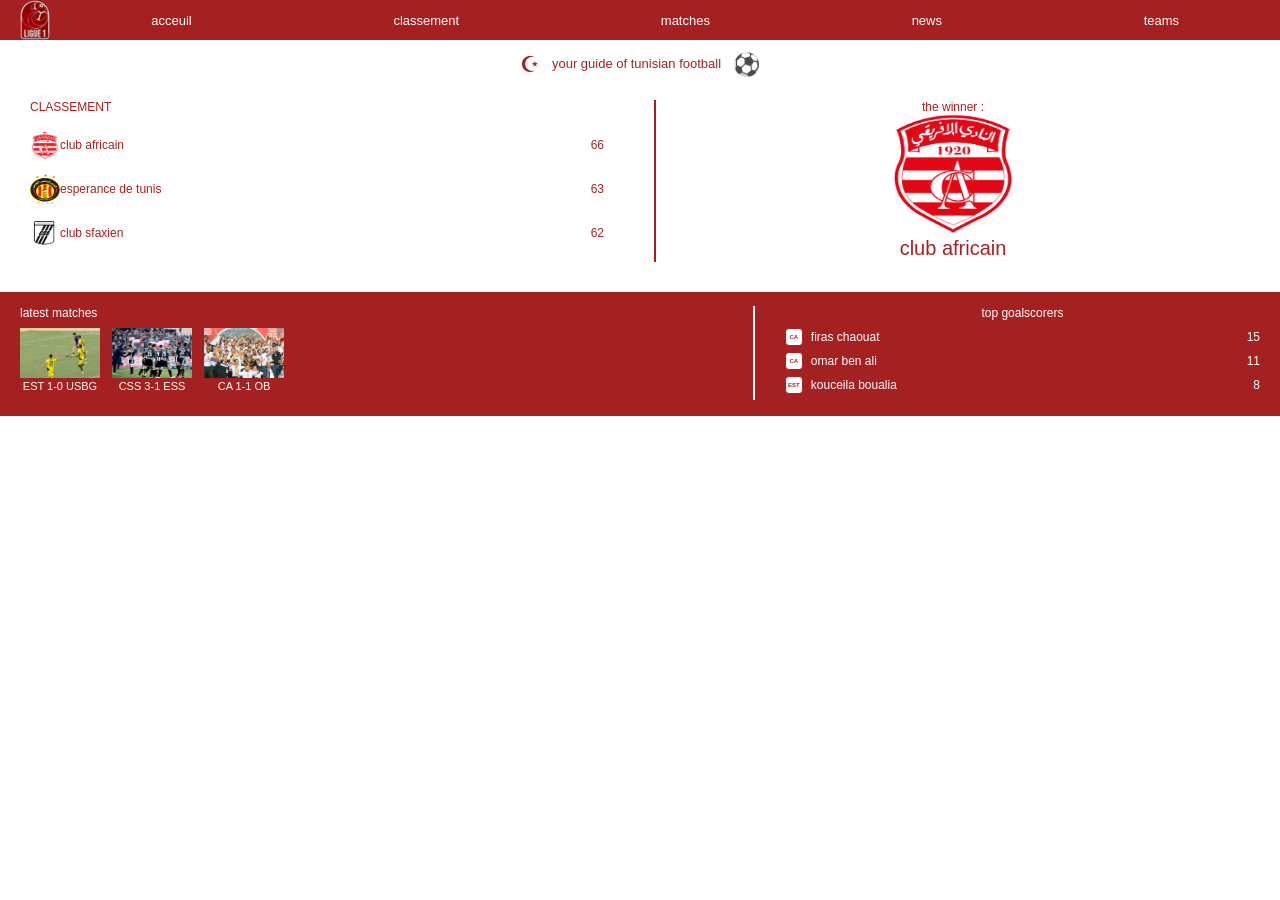
<file: index.html>
<!DOCTYPE html>
<html lang="en">
<head>
  <meta charset="UTF-8">
  <meta name="viewport" content="width=device-width, initial-scale=1">
  <title>LIGUE 1 / Page Officiel</title>
  <link rel="stylesheet" href="style.css">
</head>
<body>

  <!-- NAVBAR -->
  <header class="navbar">
    <img src="Ligue_1_Pro.png" height="40px">
    <nav>
      <a href="index.html">acceuil</a>
      <a href="page2.html">classement</a>
      <a href="page3.html">matches</a>
      <a href="page4.html">news</a>
      <a href="index.html">teams</a>
    </nav>
  </header>

  <!-- TAGLINE -->
  <p class="tagline">
    <span class="flag">☪</span>
    your guide of tunisian football
    <span class="ball">⚽</span>
  </p>

  <!-- MAIN: STANDINGS + WINNER -->
  <main class="main">
    <section class="standings">
      <h2>CLASSEMENT</h2>
      <ul>
        <li>
          <img src="img11.png" alt="img" width="30px" height="30px"> 
          <span class="team">club africain</span><span class="pts">66</span>
        </li>
        <li>
          <img src="EST_New_Logo_2012.png" alt="img" width="30px" height="30px">
          <span class="team">esperance de tunis</span><span class="pts">63</span>
        </li>
        <li>
        <img src="Logo_Club_Sportif_Sfaxien.png" alt="img" width="30px" height="30px">
        <span class="team">club sfaxien</span><span class="pts">62</span>
      
        </li>
      </ul>
    </section>

    <section class="winner">
      <p>the winner :</p>
      <img src="Logo-club-africain.png" alt="img" width="120px" height="120px">
      <h3>club africain</h3>
    </section>
  </main>

  <!-- FOOTER: MATCHES + SCORERS -->
  <footer class="bottom">
    <section class="matches">
      <h2>latest matches</h2>
      <div class="match-list">
        <article class="match">
          <img src="EST1.webp" alt="img" width="80px" height="50px">
          <p>EST 1-0 USBG</p>
        </article>
        <article class="match">
          <img src="css-cs-sfaxien-2.jpg" alt="img" width="80px" height="50px">
          <p>CSS 3-1 ESS</p>
        </article>
        <article class="match">
          <img src="club-africain-champion-1.webp" alt="img" width="80px" height="50px">
          <p>CA 1-1 OB</p>
        </article>
      </div>
    </section>

    <section class="scorers">
      <h2>top goalscorers</h2>
      <ul>
        <li><span class="badge sm">CA</span><span class="player">firas chaouat</span><span class="goals">15</span></li>
        <li><span class="badge sm">CA</span><span class="player">omar ben ali</span><span class="goals">11</span></li>
        <li><span class="badge sm">EST</span><span class="player">kouceila boualia</span><span class="goals">8</span></li>
      </ul>
    </section>
  </footer>

</body>
</html>
</file>
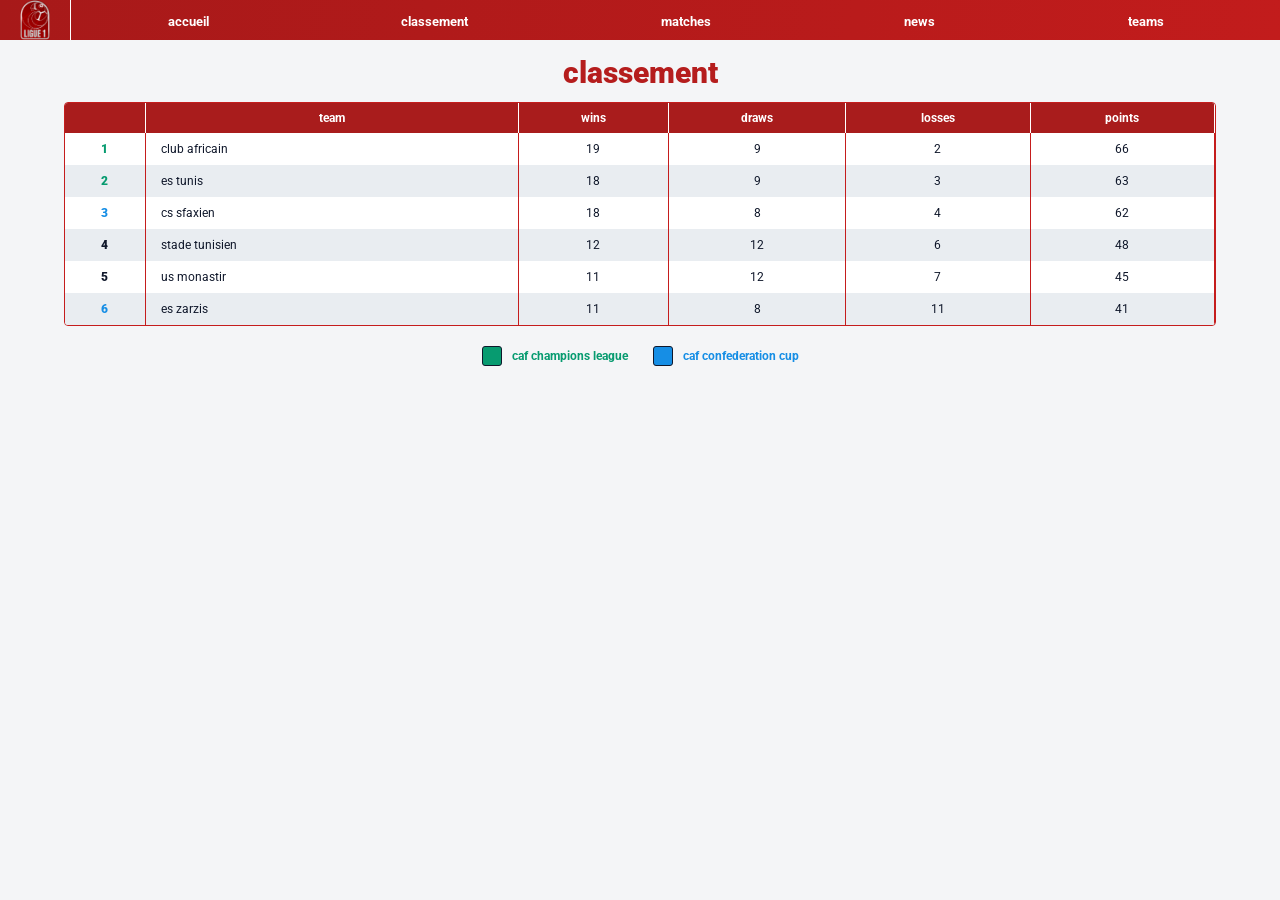
<file: page2.html>
<!DOCTYPE html>
<html lang="en">
<head>
    <meta charset="UTF-8">
    <meta name="viewport" content="width=device-width, initial-scale=1.0">
    <title>Ligue - Classement</title>
    <link rel="stylesheet" href="style2.css">
    <link href="https://fonts.googleapis.com/css2?family=Roboto:wght@400;500;700;900&display=swap" rel="stylesheet">
</head>
<body>

    <!-- Navigation Bar -->
    <nav class="navbar">
        <div class="logo">
            <img src="Ligue_1_Pro.png" height="40px">
        </div>

        <ul class="nav-links">
            <li><a href="index.html">accueil</a></li>
            <li><a href="page2.html">classement</a></li>
            <li><a href="page3.html">matches</a></li>
            <li><a href="page4.html">news</a></li>
            <li><a href="page5.html">teams</a></li>
        </ul>
    </nav>

    <!-- Main Content -->
    <main class="container">

        <h1>classement</h1>

        <!-- League Table -->
        <div class="table-container">
            <table>
                <thead>
                    <tr>
                        <th></th>
                        <th>team</th>
                        <th>wins</th>
                        <th>draws</th>
                        <th>losses</th>
                        <th>points</th>
                    </tr>
                </thead>

                <tbody>
                    <tr>
                        <td class="rank champion">1</td>
                        <td class="team">club africain</td>
                        <td>19</td>
                        <td>9</td>
                        <td>2</td>
                        <td>66</td>
                    </tr>

                    <tr>
                        <td class="rank champion">2</td>
                        <td class="team">es tunis</td>
                        <td>18</td>
                        <td>9</td>
                        <td>3</td>
                        <td>63</td>
                    </tr>

                    <tr>
                        <td class="rank confederation">3</td>
                        <td class="team">cs sfaxien</td>
                        <td>18</td>
                        <td>8</td>
                        <td>4</td>
                        <td>62</td>
                    </tr>

                    <tr>
                        <td class="rank">4</td>
                        <td class="team">stade tunisien</td>
                        <td>12</td>
                        <td>12</td>
                        <td>6</td>
                        <td>48</td>
                    </tr>

                    <tr>
                        <td class="rank">5</td>
                        <td class="team">us monastir</td>
                        <td>11</td>
                        <td>12</td>
                        <td>7</td>
                        <td>45</td>
                    </tr>

                    <tr>
                        <td class="rank confederation">6</td>
                        <td class="team">es zarzis</td>
                        <td>11</td>
                        <td>8</td>
                        <td>11</td>
                        <td>41</td>
                    </tr>
                </tbody>
            </table>
        </div>

        <!-- Competition Legend -->
        <div class="legend">

            <div class="legend-item">
                <span class="legend-box champions-box"></span>
                <span class="champions-text">caf champions league</span>
            </div>

            <div class="legend-item">
                <span class="legend-box confederation-box"></span>
                <span class="confederation-text">caf confederation cup</span>
            </div>

        </div>

    </main>

</body>
</html>
</file>
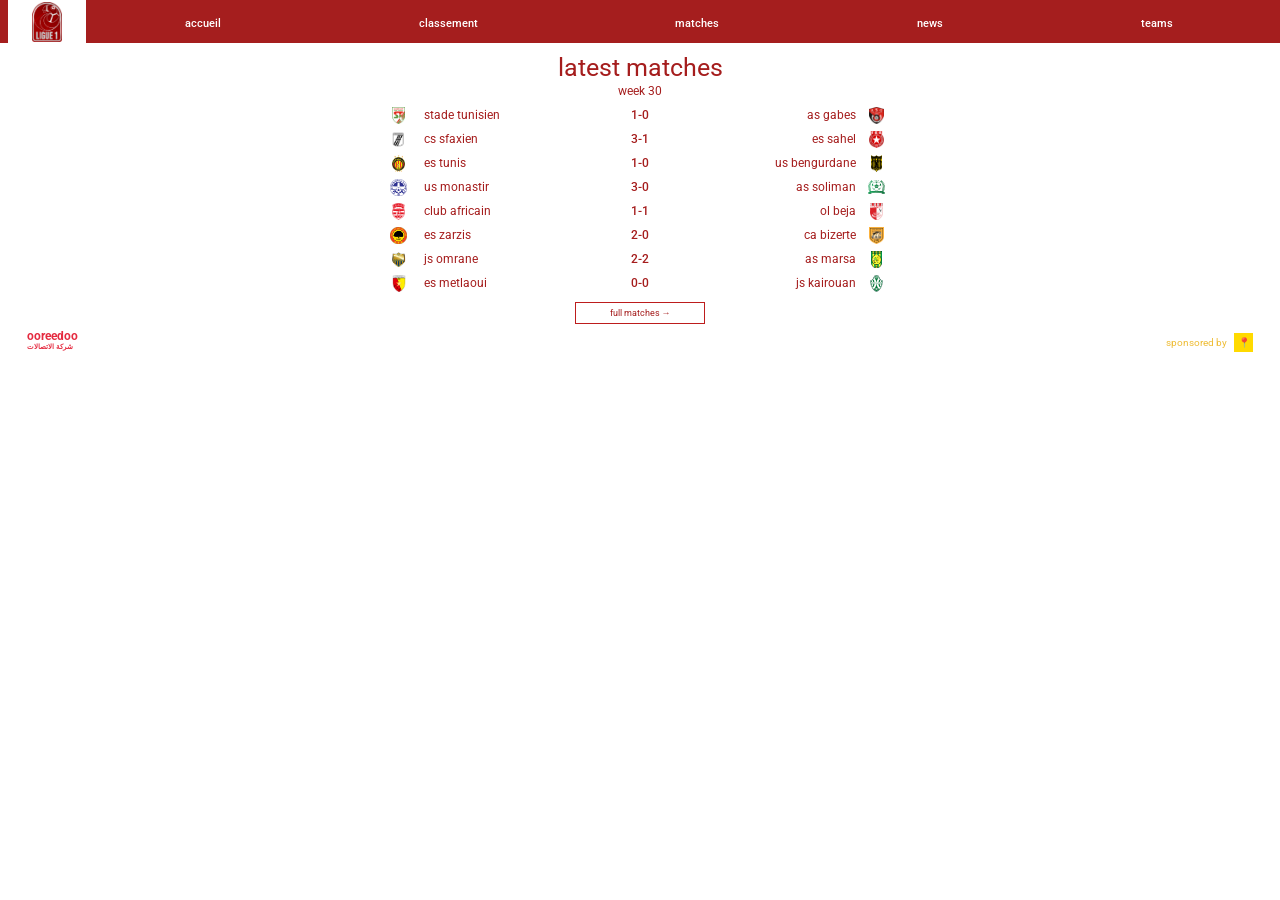
<file: page3.html>
<!DOCTYPE html>
<html lang="en">
<head>
    <meta charset="UTF-8">
    <meta name="viewport" content="width=device-width, initial-scale=1.0">
    <title>Ligue - Latest Matches</title>
    <link rel="stylesheet" href="style3.css">
    <link href="https://fonts.googleapis.com/css2?family=Roboto:wght@400;500;700&display=swap" rel="stylesheet">
</head>

<body>

    <!-- Navigation -->
    <nav class="navbar">

        <div class="logo">
            <img src="Ligue_1_Pro.png" height="40px">
        </div>

        <ul class="nav-links">
            <li><a href="index.html">accueil</a></li>
            <li><a href="page2.html">classement</a></li>
            <li><a href="page3.html">matches</a></li>
            <li><a href="page4.html">news</a></li>
            <li><a href="page5.html">teams</a></li>
        </ul>

    </nav>

    <!-- Latest Matches -->
    <main class="matches-container">

        <h1>latest matches</h1>
        <p class="week">week 30</p>

        <div class="matches-list">

            <div class="match">
                <img src="Stadetunisienlogo.png" alt="Stade Tunisien">
                <span class="home">stade tunisien</span>
                <span class="score">1-0</span>
                <span class="away">as gabes</span>
                <img src="AS_Gabès_(logo).png" alt="AS Gabes">
            </div>

            <div class="match">
                <img src="Logo_Club_Sportif_Sfaxien.png" alt="CS Sfaxien">
                <span class="home">cs sfaxien</span>
                <span class="score">3-1</span>
                <span class="away">es sahel</span>
                <img src="Logo_Etoile_du_Sahel.svg.webp" alt="ES Sahel">
            </div>

            <div class="match">
                <img src="EST_New_Logo_2012.png" alt="ES Tunis">
                <span class="home">es tunis</span>
                <span class="score">1-0</span>
                <span class="away">us bengurdane</span>
                <img src="US_Ben_Guerdane.png" alt="US Ben Guerdane">
            </div>

            <div class="match">
                <img src="Union_sportive_monastirienne.png" alt="US Monastir">
                <span class="home">us monastir</span>
                <span class="score">3-0</span>
                <span class="away">as soliman</span>
                <img src="images.png" alt="AS Soliman">
            </div>

            <div class="match">
                <img src="Logo-club-africain.png" alt="Club Africain">
                <span class="home">club africain</span>
                <span class="score">1-1</span>
                <span class="away">ol beja</span>
                <img src="Olympique_Béja.png" alt="Olympique Béja">
            </div>

            <div class="match">
                <img src="Esz.png" alt="ES Zarzis">
                <span class="home">es zarzis</span>
                <span class="score">2-0</span>
                <span class="away">ca bizerte</span>
                <img src="CA_Bizerte_(logo).svg.webp" alt="CA Bizertin">
            </div>

            <div class="match">
                <img src="JSO_Logo.png" alt="JS Omrane">
                <span class="home">js omrane</span>
                <span class="score">2-2</span>
                <span class="away">as marsa</span>
                <img src="Avenir_sportif_de_La_Marsa.png" alt="AS Marsa">
            </div>

            <div class="match">
                <img src="Étoile_sportive_de_Métlaoui.png" alt="ES Métlaoui">
                <span class="home">es metlaoui</span>
                <span class="score">0-0</span>
                <span class="away">js kairouan</span>
                <img src="Jeunesse_sportive_kairouanaise.png" alt="JS Kairouan">
            </div>

        </div>

        <!-- Full Matches Button -->
        <div class="button-container">
            <a href="#" class="full-matches">full matches →</a>
        </div>

    </main>

    <!-- Footer -->
    <footer>

        <div class="sponsor-logo">
            <strong>ooreedoo</strong>
            <small>شركة الاتصالات</small>
        </div>

        <div class="sponsored">
            sponsored by
            <span class="sponsor-icon">📍</span>
        </div>

    </footer>

</body>
</html>
</file>
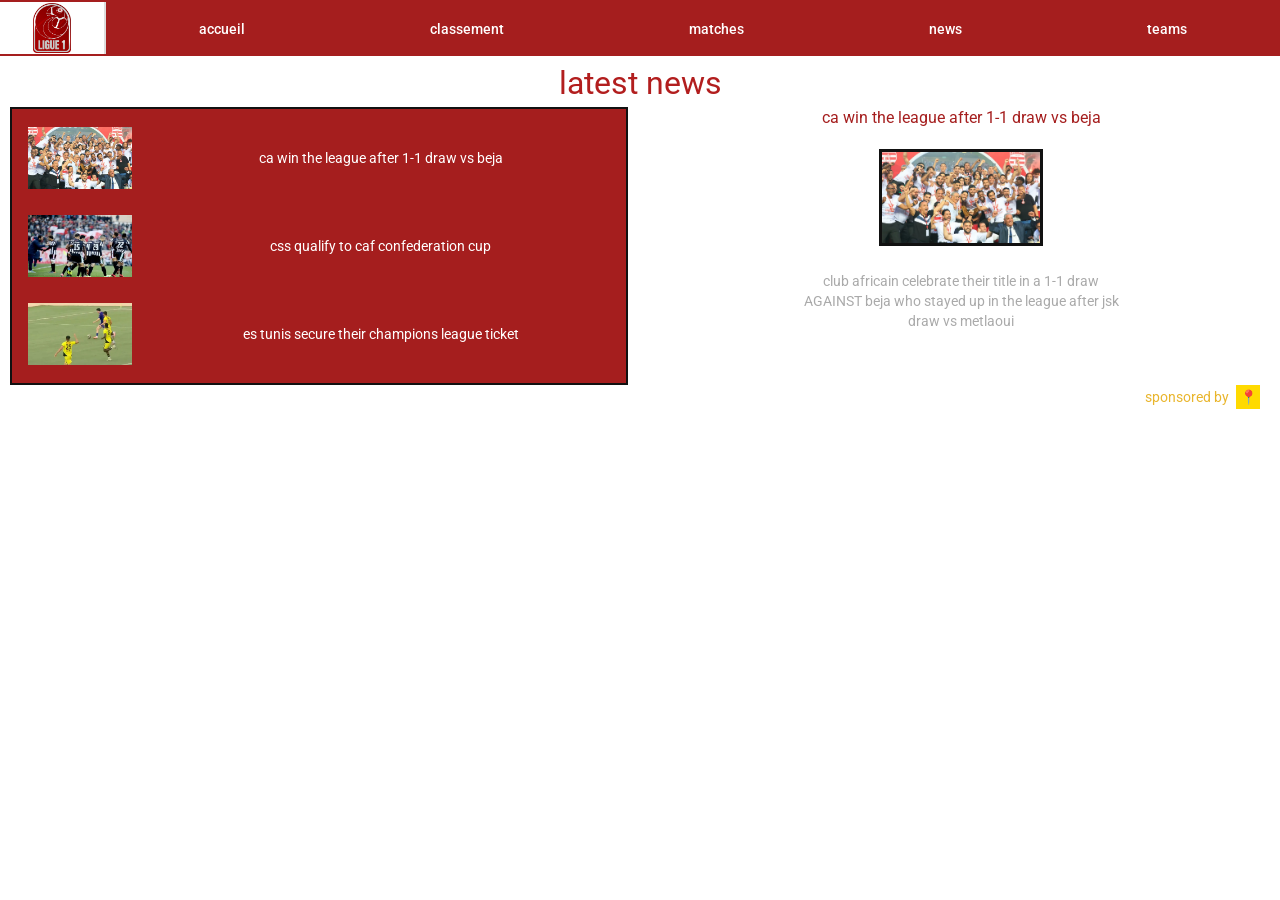
<file: page4.html>
<!DOCTYPE html>
<html lang="en">

<head>
    <meta charset="UTF-8">
    <meta name="viewport" content="width=device-width, initial-scale=1.0">
    <title>LIGUE - Latest News</title>
    <link rel="stylesheet" href="page4.css">

    <link href="https://fonts.googleapis.com/css2?family=Roboto:wght@400;500;700&display=swap"
          rel="stylesheet">
</head>

<body>

    <!-- NAVBAR -->
    <nav class="navbar">

        <div class="logo">
            <img src="Ligue_1_Pro.png" height="50px">
        </div>

        <ul class="nav-links">
            <li><a href="index.html">accueil</a></li>
            <li><a href="page2.html">classement</a></li>
            <li><a href="page3.html">matches</a></li>
            <li><a href="page4.html">news</a></li>
            <li><a href="page5.html">teams</a></li>
        </ul>

    </nav>


    <!-- MAIN TITLE -->
    <h1>latest news</h1>


    <!-- NEWS CONTENT -->
    <main class="news-container">

        <!-- LEFT NEWS LIST -->
        <section class="news-list">

            <article class="news-item">
                <img src="club-africain-champion-1.webp" alt="Club Africain celebration">

                <p>
                    ca win the league after
                    1-1 draw vs beja
                </p>
            </article>


            <article class="news-item">
                <img src="css-cs-sfaxien-2.jpg" alt="CS Sfaxien match">

                <p>
                    css qualify to caf
                    confederation cup
                </p>
            </article>


            <article class="news-item">
                <img src="EST1.webp" alt="Esperance match">

                <p>
                    es tunis secure their
                    champions league ticket
                </p>
            </article>

        </section>


        <!-- MAIN NEWS -->
        <section class="main-news">

            <h2>
                ca win the league after 1-1 draw vs beja
            </h2>

            <img src="club-africain-champion-1.webp" alt="Club Africain champions">

            <p class="news-description">
                club africain celebrate their title in a 1-1 draw
                AGAINST beja who stayed up in the league after
                jsk draw vs metlaoui
            </p>

        </section>

    </main>


    <!-- FOOTER -->
    <footer>

        <div class="sponsored">
            sponsored by
            <span class="sponsor-icon">📍</span>
        </div>

    </footer>

</body>
</html>
</file>
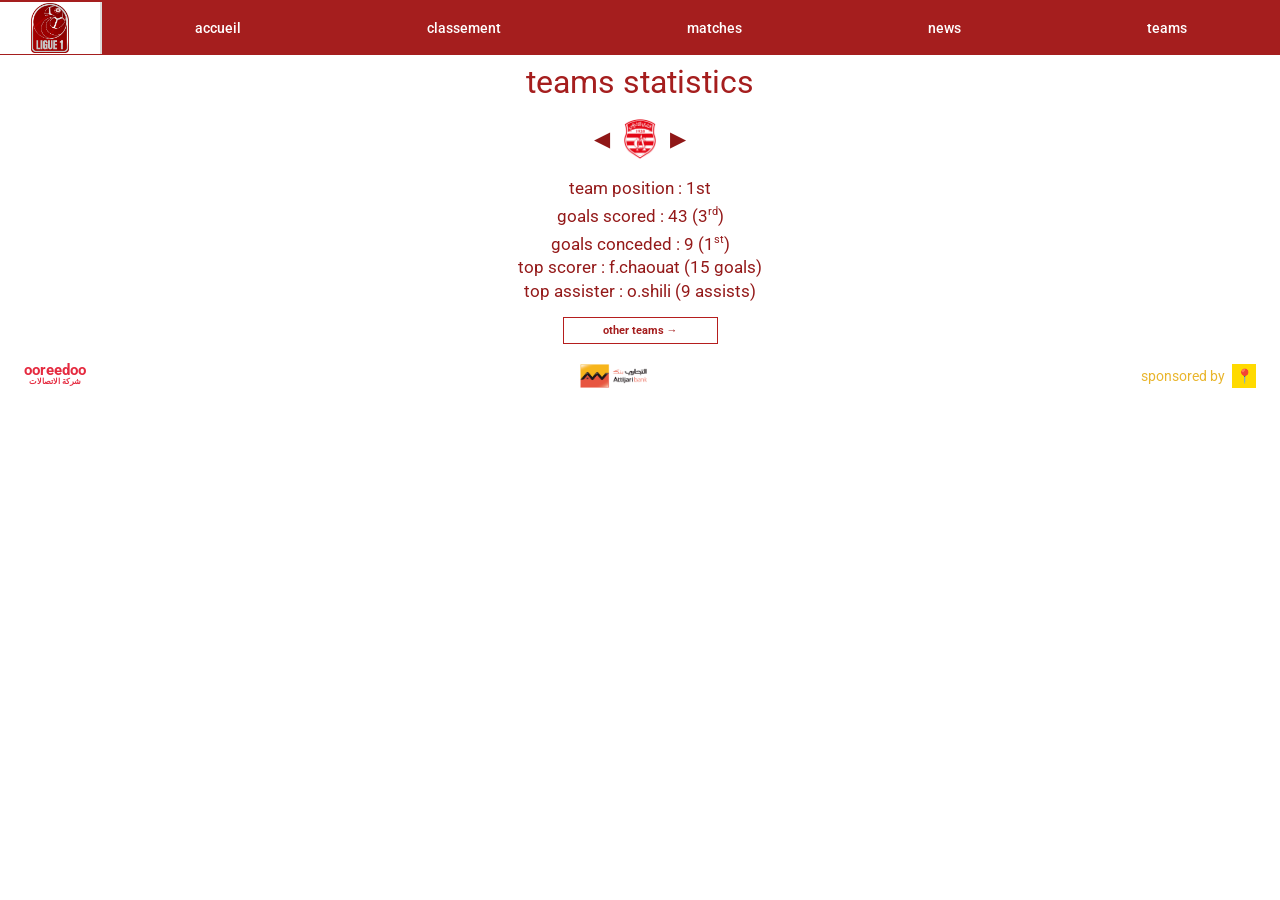
<file: page5.html>
<!DOCTYPE html>
<html lang="en">

<head>
    <meta charset="UTF-8">
    <meta name="viewport" content="width=device-width, initial-scale=1.0">
    <title>LIGUE - Teams Statistics</title>

    <link rel="stylesheet" href="page5.css">

    <link href="https://fonts.googleapis.com/css2?family=Roboto:wght@400;500;700&display=swap"
          rel="stylesheet">
</head>

<body>

    <!-- NAVBAR -->
    <nav class="navbar">

        <div class="logo">
            <img src="Ligue_1_Pro.png" height="50px">
        </div>

        <ul class="nav-links">
            <li><a href="index.html">accueil</a></li>
            <li><a href="page2.html">classement</a></li>
            <li><a href="page3.html">matches</a></li>
            <li><a href="page4.html">news</a></li>
            <li><a href="page5.html">teams</a></li>
        </ul>

    </nav>


    <!-- PAGE TITLE -->
    <h1>teams statistics</h1>


    <!-- TEAM SELECTOR -->
    <div class="team-selector">

        <button class="arrow">◀</button>

        <img src="Logo-club-africain.png" alt="Club Africain">

        <button class="arrow">▶</button>

    </div>


    <!-- TEAM STATISTICS -->
    <main class="statistics">

        <p>team position : 1st</p>

        <p>goals scored : 43 (3<sup>rd</sup>)</p>

        <p>goals conceded : 9 (1<sup>st</sup>)</p>

        <p>top scorer : f.chaouat (15 goals)</p>

        <p>top assister : o.shili (9 assists)</p>

    </main>


    <!-- OTHER TEAMS BUTTON -->
    <div class="button-container">

        <a href="https://www.flashscore.com/football/tunisia/ligue-professionnelle-1/#/6HCkYDZ1/standings/overall/" class="other-teams">
            other teams →
        </a>

    </div>


    <!-- SPONSORS -->
    <footer>

        <div class="sponsor sponsor-left">
            <strong>ooreedoo</strong>
            <small>شركة الاتصالات</small>
        </div>

        <div class="sponsor sponsor-center">
            <img src="Logo_Attijari_bank.png" alt="Attijari Bank">
        </div>

        <div class="sponsored">
            sponsored by
            <span class="sponsor-icon">📍</span>
        </div>

    </footer>

</body>
</html>
</file>
<file: style.css>
:root {
  --red: #a52121;
  --red-dark: #8f1a1a;
  --text: #a52121;
  --bg: #ffffff;
}

* { box-sizing: border-box; margin: 0; padding: 0; }

body {
  font-family: "Segoe UI", Tahoma, Arial, sans-serif;
  background: var(--bg);
  color: var(--text);
  min-height: 100vh;
  display: flex;
  flex-direction: column;
}

ul { list-style: none; }
a { text-decoration: none; color: inherit; }

/* NAVBAR */
.navbar {
  background: var(--red);
  color: #fff;
  display: flex;
  align-items: center;
  height: 40px;
  padding: 0 0 0 20px;
}
.logo {
  font-weight: 800;
  font-style: italic;
  letter-spacing: 1px;
  font-size: 18px;
  width: 80px;
  flex-shrink: 0;
}
.logo-icon { color: #fff; }
.navbar nav {
  display: flex;
  flex: 1;
  justify-content: space-around;
  font-size: 13px;
}
.navbar nav a { padding: 12px 10px; }
.navbar nav a:hover { text-decoration: underline; }

/* TAGLINE */
.tagline {
  text-align: center;
  font-size: 13px;
  padding: 12px 0;
}
.tagline .flag, .tagline .ball { font-size: 22px; vertical-align: middle; margin: 0 8px; }

/* MAIN */
.main {
  display: flex;
  /* flex: 1; */
  padding: 10px 30px 30px;
}
.standings { flex: 1; padding-right: 30px; }
.standings h2 { font-size: 12px; font-weight: 400; margin-bottom: 16px; }
.standings li {
  display: flex;
  align-items: center;
  margin-bottom: 14px;
  font-size: 12px;
}
.standings .badge { margin-right: 14px; }
.standings .team { flex: 1; }
.standings .pts { width: 40px; text-align: right; padding-right: 20px; }

.winner {
  flex: 1;
  border-left: 2px solid var(--red);
  text-align: center;
  font-size: 12px;
}
.crest {
  width: 80px; height: 90px;
  margin: 14px auto 10px;
  background: var(--red);
  color: #fff;
  font-size: 30px;
  font-weight: 800;
  display: grid;
  place-items: center;
  border: 4px solid #fff;
  outline: 3px solid var(--red);
  border-radius: 8px 8px 40px 40px;
}
.winner h3 { font-size: 20px; font-weight: 400; }

/* BADGES (replace with <img> logos later) */
.badge {
  width: 32px; height: 32px;
  border-radius: 50%;
  border: 2px solid var(--red);
  display: grid;
  place-items: center;
  font-size: 9px;
  font-weight: 700;
  color: var(--red);
  background: #fff;
  flex-shrink: 0;
}
.badge.sm { width: 18px; height: 18px; font-size: 6px; border-width: 1px; border-radius: 4px; }

/* BOTTOM BAR */
.bottom {
  background: var(--red);
  color: #fff;
  display: flex;
  padding: 14px 20px 16px;
  gap: 20px;
}
.bottom h2 { font-size: 12px; font-weight: 400; margin-bottom: 8px; }

.matches { flex: 1.5; border-right: 2px solid #fff; padding-right: 20px; }
.match-list { display: flex; gap: 12px; }
.match { text-align: center; font-size: 11px; }
.photo {
  width: 82px; height: 42px;
  border: 1px solid #fff;
  background-size: cover;
  background-position: center;
  margin-bottom: 4px;
}
/* Replace these with real photos: background-image: url("img/match1.jpg"); */
.p1 { background: linear-gradient(135deg, #3b6b2a, #d8c93a); }
.p2 { background: linear-gradient(135deg, #444, #888); }
.p3 { background: linear-gradient(135deg, #b02828, #e9e9e9); }

.scorers { flex: 1; padding-left: 10px; }
.scorers h2 { text-align: center; }
.scorers li {
  display: flex;
  align-items: center;
  gap: 8px;
  font-size: 12px;
  margin-bottom: 6px;
}
.scorers .player { flex: 1; }
.scorers .goals { width: 30px; text-align: right; }

/* RESPONSIVE */
@media (max-width: 700px) {
  .navbar { height: auto; flex-wrap: wrap; padding: 8px 12px; }
  .navbar nav { width: 100%; flex-wrap: wrap; }
  .main { flex-direction: column; gap: 24px; padding: 10px 16px 24px; }
  .winner { border-left: 0; border-top: 2px solid var(--red); padding-top: 16px; }
  .bottom { flex-direction: column; }
  .matches { border-right: 0; padding-right: 0; border-bottom: 2px solid #fff; padding-bottom: 14px; }
  .match-list { flex-wrap: wrap; }
}
</file>
<file: style2.css>
* {
    margin: 0;
    padding: 0;
    box-sizing: border-box;
}

body {
    font-family: 'Roboto', sans-serif;
    background: #f4f5f7;
    color: #10182b;
}

/* NAVIGATION BAR */
.navbar {
    height: 40px;
    background: linear-gradient(100deg, #a71919, #c21c1c);
    display: flex;
    align-items: center;
    justify-content: space-between;
    padding: 0 20px;
    color: white;
}

.logo {
    font-size: 18px;
    font-weight: 900;
    font-style: italic;
    border-right: 1px solid white;
    padding-right: 20px;
    height: 40px;
    display: flex;
    align-items: center;
    gap: 6px;
}

.logo span {
    font-size: 22px;
}

.nav-links {
    display: flex;
    align-items: center;
    justify-content: space-around;
    flex: 1;
    list-style: none;
}

.nav-links a {
    text-decoration: none;
    color: white;
    font-size: 13px;
    font-weight: 700;
    transition: 0.3s;
}

.nav-links a:hover {
    color: #ffd6d6;
}

/* MAIN CONTAINER */
.container {
    width: 90%;
    max-width: 1200px;
    margin: 15px auto;
}

h1 {
    text-align: center;
    color: #b51d1d;
    font-size: 30px;
    font-weight: 900;
    margin-bottom: 12px;
}

/* TABLE */
.table-container {
    width: 100%;
    overflow-x: auto;
    border: 1px solid #c51d1d;
    border-radius: 4px;
}

table {
    width: 100%;
    border-collapse: collapse;
    text-align: center;
    font-size: 12px;
}

thead {
    background: #a91c1c;
    color: white;
}

th {
    padding: 8px 7px;
    font-weight: 700;
    border-right: 1px solid white;
}

td {
    padding: 9px 7px;
    border-right: 1px solid #c51d1d;
}

tbody tr:nth-child(even) {
    background: #e9edf1;
}

tbody tr:nth-child(odd) {
    background: #ffffff;
}

tbody tr:hover {
    background: #f8dede;
    transition: 0.2s;
}

/* TEAM COLUMN */
.team {
    text-align: left;
    padding-left: 15px;
    text-transform: lowercase;
}

/* RANKING COLORS */
.rank {
    font-weight: 900;
    width: 7%;
}

.champion {
    color: #079b70;
}

.confederation {
    color: #168ee5;
}

/* LEGEND */
.legend {
    display: flex;
    justify-content: center;
    align-items: center;
    gap: 25px;
    margin-top: 20px;
}

.legend-item {
    display: flex;
    align-items: center;
    gap: 10px;
    font-size: 12px;
    font-weight: 700;
}

.legend-box {
    width: 20px;
    height: 20px;
    border: 1px solid #10182b;
    border-radius: 3px;
}

.champions-box {
    background: #079b70;
}

.confederation-box {
    background: #168ee5;
}

.champions-text {
    color: #079b70;
}

.confederation-text {
    color: #168ee5;
}

/* RESPONSIVE DESIGN */
@media (max-width: 768px) {

    .navbar {
        height: auto;
        padding: 10px;
        flex-direction: column;
        gap: 10px;
    }

    .logo {
        height: auto;
        border-right: none;
        padding: 0;
    }

    .nav-links {
        width: 100%;
        flex-wrap: wrap;
        gap: 12px;
    }

    .nav-links a {
        font-size: 12px;
    }

    h1 {
        font-size: 24px;
    }

    table {
        min-width: 550px;
        font-size: 11px;
    }

    th, td {
        padding: 7px 5px;
    }

    .team {
        padding-left: 10px;
    }

    .legend {
        flex-direction: column;
        gap: 10px;
    }

    .legend-item {
        font-size: 12px;
    }
}
</file>
<file: style3.css>
* {
    margin: 0;
    padding: 0;
    box-sizing: border-box;
}

body {
    font-family: 'Roboto', sans-serif;
    background: #ffffff;
    color: #a51d1d;
}

/* NAVIGATION */

.navbar {
    height: 43px;
    background: #a51e1e;
    display: flex;
    align-items: center;
    justify-content: space-between;
    padding: 0 8px;
}

.logo {
    height: 43px;
    width: 78px;
    background: white;
    color: #a51e1e;
    display: flex;
    align-items: center;
    justify-content: center;
    font-size: 15px;
    font-weight: 900;
    font-style: italic;
}

.logo span {
    font-size: 15px;
}

.nav-links {
    display: flex;
    flex: 1;
    justify-content: space-around;
    list-style: none;
}

.nav-links a {
    color: white;
    text-decoration: none;
    font-size: 11px;
    font-weight: 500;
}

/* MATCHES SECTION */

.matches-container {
    width: 100%;
    max-width: 520px;
    margin: 10px auto 0;
    padding: 0 10px;
}

h1 {
    text-align: center;
    font-size: 25px;
    font-weight: 400;
    margin-bottom: 2px;
}

.week {
    text-align: center;
    font-size: 12px;
    margin-bottom: 5px;
}

/* MATCH ROWS */

.matches-list {
    width: 100%;
}

.match {
    display: grid;
    grid-template-columns: 22px 1fr 55px 1fr 22px;
    align-items: center;
    height: 24px;
    column-gap: 8px;
    font-size: 12px;
}

.match img {
    width: 17px;
    height: 17px;
    object-fit: contain;
}

.home {
    text-align: left;
    padding-left: 4px;
}

.away {
    text-align: right;
    padding-right: 4px;
}

.score {
    text-align: center;
    font-weight: 500;
    color: #a51d1d;
}

/* FULL MATCHES BUTTON */

.button-container {
    display: flex;
    justify-content: center;
    margin-top: 7px;
}

.full-matches {
    width: 130px;
    height: 22px;
    border: 1px solid #bd1d1d;
    color: #a51d1d;
    text-decoration: none;
    font-size: 9px;
    display: flex;
    align-items: center;
    justify-content: center;
    transition: 0.3s;
}

.full-matches:hover {
    background: #a51d1d;
    color: white;
}

/* FOOTER */

footer {
    display: flex;
    justify-content: space-between;
    align-items: center;
    padding: 7px 27px;
    margin-top: 0;
}

.sponsor-logo {
    display: flex;
    flex-direction: column;
    color: #e52b40;
    font-size: 12px;
    line-height: 11px;
    font-weight: 900;
}

.sponsor-logo small {
    font-size: 7px;
}

.sponsored {
    display: flex;
    align-items: center;
    gap: 7px;
    color: #eebd37;
    font-size: 10px;
}

.sponsor-icon {
    background: #ffda00;
    width: 19px;
    height: 19px;
    display: flex;
    align-items: center;
    justify-content: center;
}

/* RESPONSIVE */

@media (max-width: 400px) {

    .nav-links a {
        font-size: 9px;
    }

    .match {
        font-size: 10px;
        column-gap: 4px;
    }

    footer {
        padding: 7px 12px;
    }
}
</file>
<file: page4.css>
* {
    margin: 0;
    padding: 0;
    box-sizing: border-box;
}

body {
    font-family: 'Roboto', sans-serif;
    background: #ffffff;
    color: #a51e1e;
}

/* NAVBAR */

.navbar {
    height: 56px;
    display: flex;
    align-items: center;
    background: #a51e1e;
}

.logo {
    height: 52px;
    width: 106px;
    background: white;
    display: flex;
    align-items: center;
    justify-content: center;
    color: #a51e1e;
    font-size: 19px;
    font-weight: 900;
    font-style: italic;
    border-right: 2px solid #ddd;
    flex-shrink: 0;
}

.logo span {
    font-size: 20px;
}

.nav-links {
    display: flex;
    flex: 1;
    justify-content: space-around;
    list-style: none;
}

.nav-links a {
    color: white;
    text-decoration: none;
    font-size: 14px;
    font-weight: 500;
}

.nav-links a:hover {
    color: #ffdada;
}


/* PAGE TITLE */

h1 {
    text-align: center;
    font-size: 32px;
    font-weight: 400;
    margin: 8px 0 5px;
    color: #b21e1e;
}


/* NEWS LAYOUT */

.news-container {
    display: grid;
    grid-template-columns: 1fr 1fr;
    gap: 25px;
    padding: 0 10px;
    height: 278px;
}


/* LEFT NEWS LIST */

.news-list {
    background: #a51e1e;
    border: 2px solid #111;
    padding: 14px 16px;
    display: flex;
    flex-direction: column;
    justify-content: space-between;
}

.news-item {
    display: flex;
    align-items: center;
    gap: 20px;
    height: 70px;
}

.news-item img {
    width: 104px;
    height: 62px;
    object-fit: cover;
}

.news-item p {
    color: white;
    font-size: 14px;
    line-height: 20px;
    text-align: center;
    flex: 1;
}


/* MAIN NEWS */

.main-news {
    display: flex;
    flex-direction: column;
    align-items: center;
    text-align: center;
}

.main-news h2 {
    font-size: 16px;
    font-weight: 400;
    line-height: 22px;
    margin: 0 0 20px;
}

.main-news img {
    width: 164px;
    height: 97px;
    object-fit: cover;
    border: 3px solid #111;
}

.news-description {
    color: #aaa;
    font-size: 14px;
    line-height: 20px;
    margin-top: 25px;
    max-width: 320px;
}


/* FOOTER */

footer {
    display: flex;
    justify-content: flex-end;
    align-items: center;
    padding: 5px 20px;
    margin-top: -5px;
}

.sponsored {
    display: flex;
    align-items: center;
    gap: 7px;
    color: #e9b52c;
    font-size: 14px;
}

.sponsor-icon {
    width: 24px;
    height: 24px;
    background: #ffda00;
    display: flex;
    align-items: center;
    justify-content: center;
}


/* RESPONSIVE DESIGN */

@media (max-width: 600px) {

    .navbar {
        height: auto;
        min-height: 52px;
    }

    .logo {
        width: 85px;
        font-size: 15px;
    }

    .nav-links a {
        font-size: 10px;
    }

    .news-container {
        grid-template-columns: 1fr;
        height: auto;
        gap: 25px;
    }

    .news-list {
        min-height: 260px;
    }

    .main-news {
        padding-bottom: 20px;
    }

    .main-news h2 {
        margin-bottom: 15px;
    }

    footer {
        margin-top: 10px;
    }
}
</file>
<file: page5.css>
* {
    margin: 0;
    padding: 0;
    box-sizing: border-box;
}

body {
    font-family: 'Roboto', sans-serif;
    background: #ffffff;
    color: #a51e1e;
}

/* NAVBAR */

.navbar {
    height: 55px;
    display: flex;
    align-items: center;
    background: #a51e1e;
}

.logo {
    height: 52px;
    width: 102px;
    background: white;
    display: flex;
    align-items: center;
    justify-content: center;
    color: #a51e1e;
    font-size: 19px;
    font-weight: 900;
    font-style: italic;
    border-right: 2px solid #ddd;
    flex-shrink: 0;
}

.logo span {
    font-size: 20px;
}

.nav-links {
    display: flex;
    flex: 1;
    justify-content: space-around;
    list-style: none;
}

.nav-links a {
    color: white;
    text-decoration: none;
    font-size: 14px;
    font-weight: 500;
}

.nav-links a:hover {
    color: #ffdada;
}


/* TITLE */

h1 {
    text-align: center;
    font-size: 32px;
    font-weight: 400;
    margin-top: 8px;
    margin-bottom: 18px;
}


/* TEAM SELECTOR */

.team-selector {
    display: flex;
    justify-content: center;
    align-items: center;
    gap: 10px;
    margin-bottom: 17px;
}

.team-selector img {
    width: 40px;
    height: 40px;
    object-fit: contain;
}

.arrow {
    background: transparent;
    border: none;
    color: #8f1717;
    font-size: 21px;
    cursor: pointer;
}

.arrow:hover {
    color: #e04b4b;
}


/* STATISTICS */

.statistics {
    text-align: center;
    margin-top: 5px;
}

.statistics p {
    font-size: 17px;
    line-height: 24px;
    color: #941919;
}

.statistics sup {
    font-size: 11px;
}


/* OTHER TEAMS BUTTON */

.button-container {
    display: flex;
    justify-content: center;
    margin-top: 14px;
}

.other-teams {
    width: 155px;
    height: 27px;
    border: 1px solid #b51e1e;
    color: #a51e1e;
    text-decoration: none;
    font-size: 11px;
    font-weight: 700;
    display: flex;
    align-items: center;
    justify-content: center;
    transition: 0.3s;
}

.other-teams:hover {
    background: #a51e1e;
    color: white;
}


/* FOOTER */

footer {
    display: flex;
    justify-content: space-between;
    align-items: center;
    padding: 10px 24px;
    margin-top: 6px;
}

.sponsor {
    display: flex;
    flex-direction: column;
    align-items: center;
}

.sponsor-left {
    color: #e52b40;
    font-size: 15px;
    font-weight: 900;
    line-height: 12px;
}

.sponsor-left small {
    font-size: 8px;
}

.sponsor-center img {
    width: 105px;
    height: 32px;
    object-fit: contain;
}

.sponsored {
    display: flex;
    align-items: center;
    gap: 7px;
    color: #e9b52c;
    font-size: 14px;
}

.sponsor-icon {
    width: 24px;
    height: 24px;
    background: #ffda00;
    display: flex;
    align-items: center;
    justify-content: center;
}


/* RESPONSIVE */

@media (max-width: 600px) {

    .logo {
        width: 85px;
        font-size: 15px;
    }

    .nav-links a {
        font-size: 10px;
    }

    h1 {
        font-size: 27px;
    }

    .statistics p {
        font-size: 15px;
    }

    footer {
        padding: 10px;
    }

    .sponsor-center img {
        width: 75px;
    }

    .sponsored {
        font-size: 11px;
    }
}
</file>
